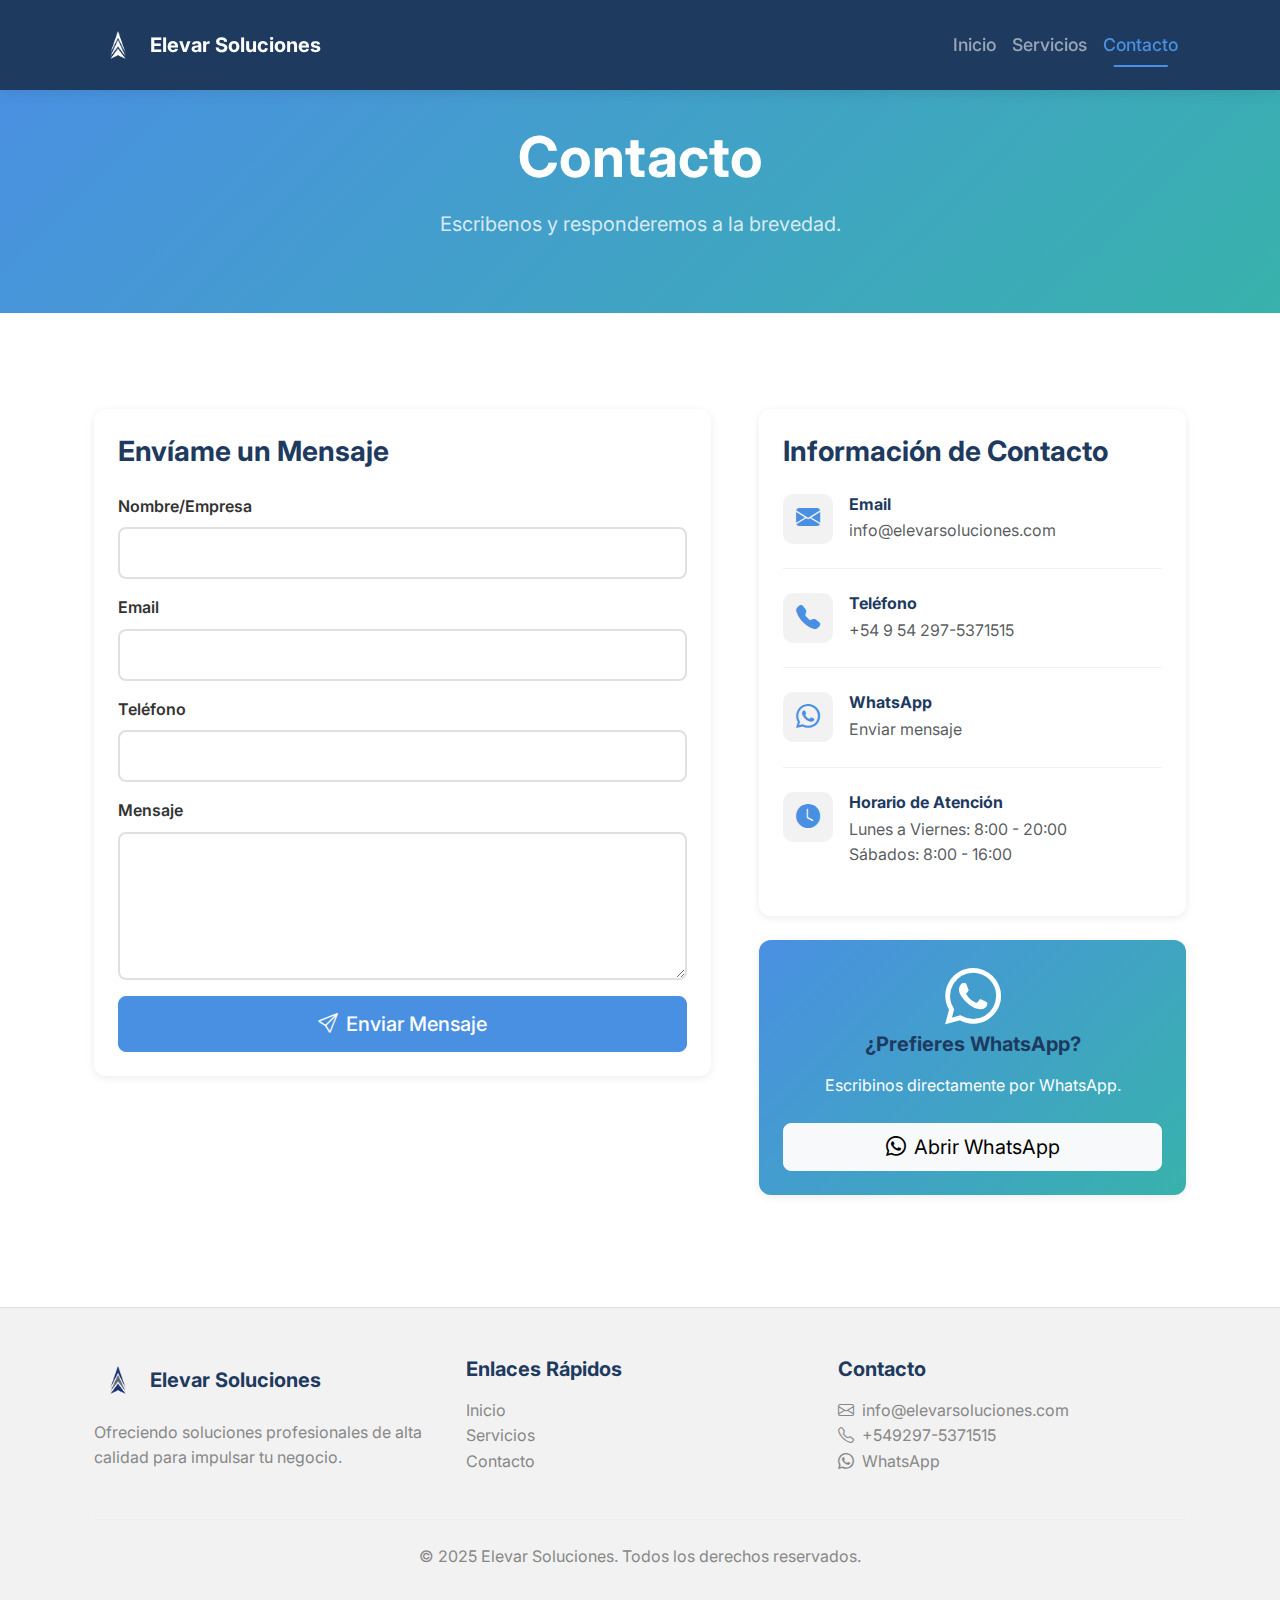
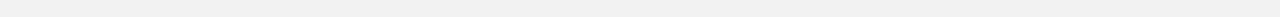
<file: contacto.html>
<!DOCTYPE html>
<html lang="es">
<head>        
    <meta charset="UTF-8">
    <meta name="viewport" content="width=device-width, initial-scale=1.0">
    <title>Contacto - Elevar Soluciones</title>
    
    <!-- Bootstrap 5 CSS -->
    <link href="https://cdn.jsdelivr.net/npm/bootstrap@5.3.2/dist/css/bootstrap.min.css" rel="stylesheet">
    
    <!-- Bootstrap Icons -->
    <link rel="stylesheet" href="https://cdn.jsdelivr.net/npm/bootstrap-icons@1.11.1/font/bootstrap-icons.css">
    
    <!-- Google Fonts - Inter -->
    <link rel="preconnect" href="https://fonts.googleapis.com">
    <link rel="preconnect" href="https://fonts.gstatic.com" crossorigin>
    <link href="https://fonts.googleapis.com/css2?family=Inter:wght@300;400;500;600;700&display=swap" rel="stylesheet">
    
    <!-- Estilos personalizados -->
    <link rel="stylesheet" href="css/estilos.css">
</head>
<body>
    <!-- Navbar fijo -->
    <nav class="navbar navbar-expand-lg navbar-dark bg-primary fixed-top">
        <div class="container">
            <a class="navbar-brand fw-bold" href="index.html">
                <img src="img/Elevar%20Soluciones%20-%20Isotipo.png" alt="Elevar Soluciones Logo" class="brand-logo logo-on-dark me-2">Elevar Soluciones
            </a>
            <button class="navbar-toggler" type="button" data-bs-toggle="collapse" data-bs-target="#navbarNav" 
                    aria-controls="navbarNav" aria-expanded="false" aria-label="Toggle navigation">
                <span class="navbar-toggler-icon"></span>
            </button>
            <div class="collapse navbar-collapse" id="navbarNav">
                <ul class="navbar-nav ms-auto">
                    <li class="nav-item">
                        <a class="nav-link" href="index.html">Inicio</a>
                    </li>
                    <li class="nav-item">
                        <a class="nav-link" href="servicios.html">Servicios</a>
                    </li>
                    <li class="nav-item">
                        <a class="nav-link active" aria-current="page" href="contacto.html">Contacto</a>
                    </li>
                </ul>
            </div>
        </div>
    </nav>

    <!-- Header de página -->
    <section class="page-header py-5">
        <div class="container">
            <div class="row">
                <div class="col-12 text-center">
                    <h1 class="display-4 fw-bold mb-3">Contacto</h1>
                    <p class="lead text-muted">
                        Escribenos y responderemos a la brevedad.
                    </p>
                </div>
            </div>
        </div>
    </section>

    <!-- Formulario y Datos de Contacto -->
    <section class="py-5 contact-section">
        <div class="container">
            <div class="row g-5">
                <!-- Formulario de Contacto -->
                <div class="col-lg-7">
                    <div class="card shadow-sm border-0">
                        <div class="card-body p-4">
                            <h3 class="fw-bold mb-4">Envíame un Mensaje</h3>
                            <form id="contactForm">

                                <div class="mb-3">
                                    <label for="nombre" class="form-label fw-semibold">Nombre/Empresa</label>
                                    <input type="text" class="form-control" id="nombre" name="nombre" required>
                                    <div class="invalid-feedback">Por favor, ingresa tu nombre.</div>
                                 </div>

                                <div class="mb-3">
                                    <label for="email" class="form-label fw-semibold">Email</label>
                                    <input type="email" class="form-control" id="email" name="email" required>
                                    <div class="invalid-feedback">Por favor, ingresa un email válido.</div>
                                </div>

                                <div class="mb-3">
                                    <label for="telefono" class="form-label fw-semibold">Teléfono</label>
                                    <input type="tel" class="form-control" id="telefono" name="telefono" required>
                                    <div class="invalid-feedback">Por favor, ingresa tu teléfono.</div>
                                </div>

                                <div class="mb-3">
                                    <label for="mensaje" class="form-label fw-semibold">Mensaje</label>
                                    <textarea class="form-control" id="mensaje" name="mensaje" rows="5" required></textarea>
                                    <div class="invalid-feedback">Por favor, ingresa tu mensaje.</div>
                                </div>

                                <button type="submit" class="btn btn-primary btn-lg w-100">
                                    <i class="bi bi-send me-2"></i>Enviar Mensaje
                                </button>
                            </form>
                        </div>
                    </div>
                </div>

                <!-- Información de Contacto -->
                <div class="col-lg-5">
                    <div class="card shadow-sm border-0 mb-4">
                        <div class="card-body p-4">
                            <h3 class="fw-bold mb-4">Información de Contacto</h3>
                            <div class="contact-info-item mb-4">
                                <div class="d-flex align-items-start">
                                    <div class="contact-icon me-3">
                                        <i class="bi bi-envelope-fill text-primary fs-4"></i>
                                    </div>
                                    <div>
                                        <h6 class="fw-bold mb-1">Email</h6>
                                        <a href="mailto:info@elevarsoluciones.com" class="text-muted text-decoration-none">
                                            info@elevarsoluciones.com
                                        </a>
                                    </div>
                                </div>
                            </div>
                            <div class="contact-info-item mb-4">
                                <div class="d-flex align-items-start">
                                    <div class="contact-icon me-3">
                                        <i class="bi bi-telephone-fill text-primary fs-4"></i>
                                    </div>
                                    <div>
                                        <h6 class="fw-bold mb-1">Teléfono</h6>
                                        <a href="tel:+5495429753715" class="text-muted text-decoration-none">
                                            +54 9 54 297-5371515
                                            
                                        </a>
                                    </div>
                                </div>
                            </div>
                            <div class="contact-info-item mb-4">
                                <div class="d-flex align-items-start">
                                    <div class="contact-icon me-3">
                                        <i class="bi bi-whatsapp text-primary fs-4"></i>
                                    </div>
                                    <div>
                                        <h6 class="fw-bold mb-1">WhatsApp</h6>
                                        <a href="https://api.whatsapp.com/send/?phone=5492975371515&text&type=phone_number&app_absent=0" target="_blank" class="text-muted text-decoration-none">
                                            Enviar mensaje
                                        </a>
                                    </div>
                                </div>
                            </div>
                            <div class="contact-info-item">
                                <div class="d-flex align-items-start">
                                    <div class="contact-icon me-3">
                                        <i class="bi bi-clock-fill text-primary fs-4"></i>
                                    </div>
                                    <div>
                                        <h6 class="fw-bold mb-1">Horario de Atención</h6>
                                        <p class="text-muted mb-0">
                                            Lunes a Viernes: 8:00 - 20:00<br>
                                            Sábados: 8:00 - 16:00
                                        </p>
                                    </div>
                                </div>
                            </div>
                        </div>
                    </div>

                    <!-- Botón WhatsApp Destacado -->
                    <div class="card shadow-sm border-0 bg-gradient-primary-secondary text-white">
                        <div class="card-body p-4 text-center">
                            <i class="bi bi-whatsapp display-4 mb-3"></i>
                            <h5 class="fw-bold mb-3">¿Prefieres WhatsApp?</h5>
                            <p class="mb-4">
                                Escribinos directamente por WhatsApp.
                            </p>
                            <a href="https://api.whatsapp.com/send/?phone=5492975371515&text&type=phone_number&app_absent=0" target="_blank" class="btn btn-light btn-lg w-100">
                                <i class="bi bi-whatsapp me-2"></i>Abrir WhatsApp
                            </a>
                        </div>
                    </div>
                </div>
            </div>
        </div>
    </section>

    <!-- Footer -->
    <footer class="footer">
        <div class="container">
            <div class="row g-4">
                <div class="col-md-4">
                    <h5 class="fw-bold mb-3">
                        <img src="img/Elevar%20Soluciones%20-%20Isotipo.png" alt="Elevar Soluciones Logo" class="brand-logo me-2">Elevar Soluciones
                    </h5>
                    <p class="text-muted">
                        Ofreciendo soluciones profesionales de alta calidad para impulsar tu negocio.
                    </p>
                </div>
                <div class="col-md-4">
                    <h5 class="fw-bold mb-3">Enlaces Rápidos</h5>
                    <ul class="list-unstyled">
                        <li><a href="index.html" class="text-muted text-decoration-none">Inicio</a></li>
                        <li><a href="servicios.html" class="text-muted text-decoration-none">Servicios</a></li>
                        <li><a href="contacto.html" class="text-muted text-decoration-none">Contacto</a></li>
                    </ul>
                </div>
                <div class="col-md-4">
                    <h5 class="fw-bold mb-3">Contacto</h5>
                    <ul class="list-unstyled text-muted">
                        <li><i class="bi bi-envelope me-2"></i>info@elevarsoluciones.com</li>
                        <li><i class="bi bi-telephone me-2"></i>+549297-5371515</li>
                        <li>
                            <a href="https://api.whatsapp.com/send/?phone=5492975371515&text&type=phone_number&app_absent=0" target="_blank" class="text-muted text-decoration-none">
                                <i class="bi bi-whatsapp me-2"></i>WhatsApp
                            </a>
                        </li>
                    </ul>
                </div>
            </div>
            <hr class="my-4">
            <div class="row">
                <div class="col-12 text-center text-muted">
                    <p class="mb-0">&copy; 2025 Elevar Soluciones. Todos los derechos reservados.</p>
                </div>
            </div>
        </div>
    </footer>

    <!-- Bootstrap 5 JS -->
    <script src="https://cdn.jsdelivr.net/npm/bootstrap@5.3.2/dist/js/bootstrap.bundle.min.js"></script>
    
    <!-- Script para validación del formulario -->
    <script>
        const form = document.getElementById("contactForm");
        form.addEventListener("submit", async function(e) {
            e.preventDefault();
            e.stopPropagation();

            // Añade la clase para mostrar los mensajes de validación de Bootstrap
            form.classList.add("was-validated");

            // Si el formulario no es válido, no hace nada más
            if (!form.checkValidity()) {
                return;
            }

            const data = {
                nombre: e.target.nombre.value,
                email: e.target.email.value,
                telefono: e.target.telefono.value,
                mensaje: e.target.mensaje.value
            };

            try {
                const response = await fetch("/api/contacto", {
                    method: "POST",
                    headers: {
                        "Content-Type": "application/json"
                    },
                    body: JSON.stringify(data)
                });

                if (!response.ok) {
                    throw new Error("Error en el servidor");
                }

                alert("¡Muchas gracias por tu mensaje!");
                e.target.reset();
                // Limpia el estado de validación después de un envío exitoso
                form.classList.remove("was-validated");

            } catch (error) {
                console.error(error);
                alert("Hubo un error al enviar el mensaje. Intenta nuevamente.");
            }
        });
    </script>

</body>
</html>
</file>
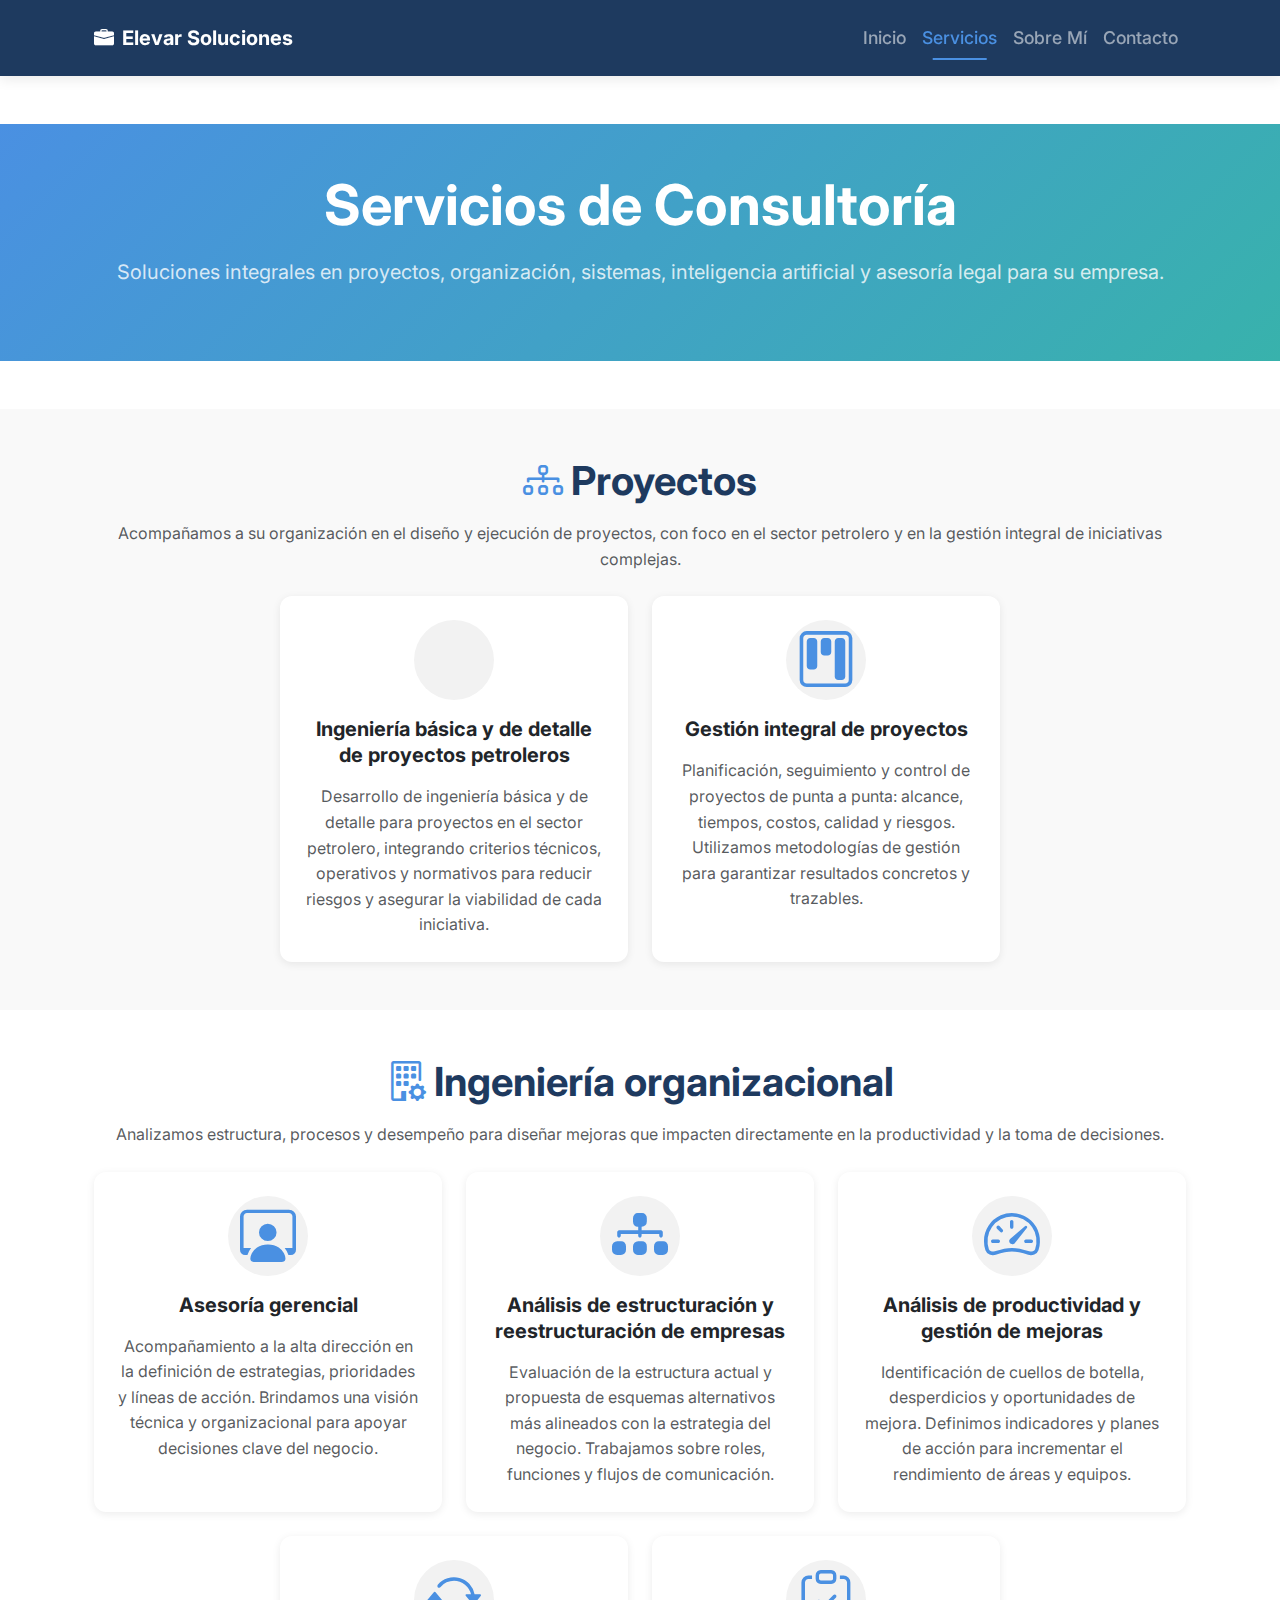
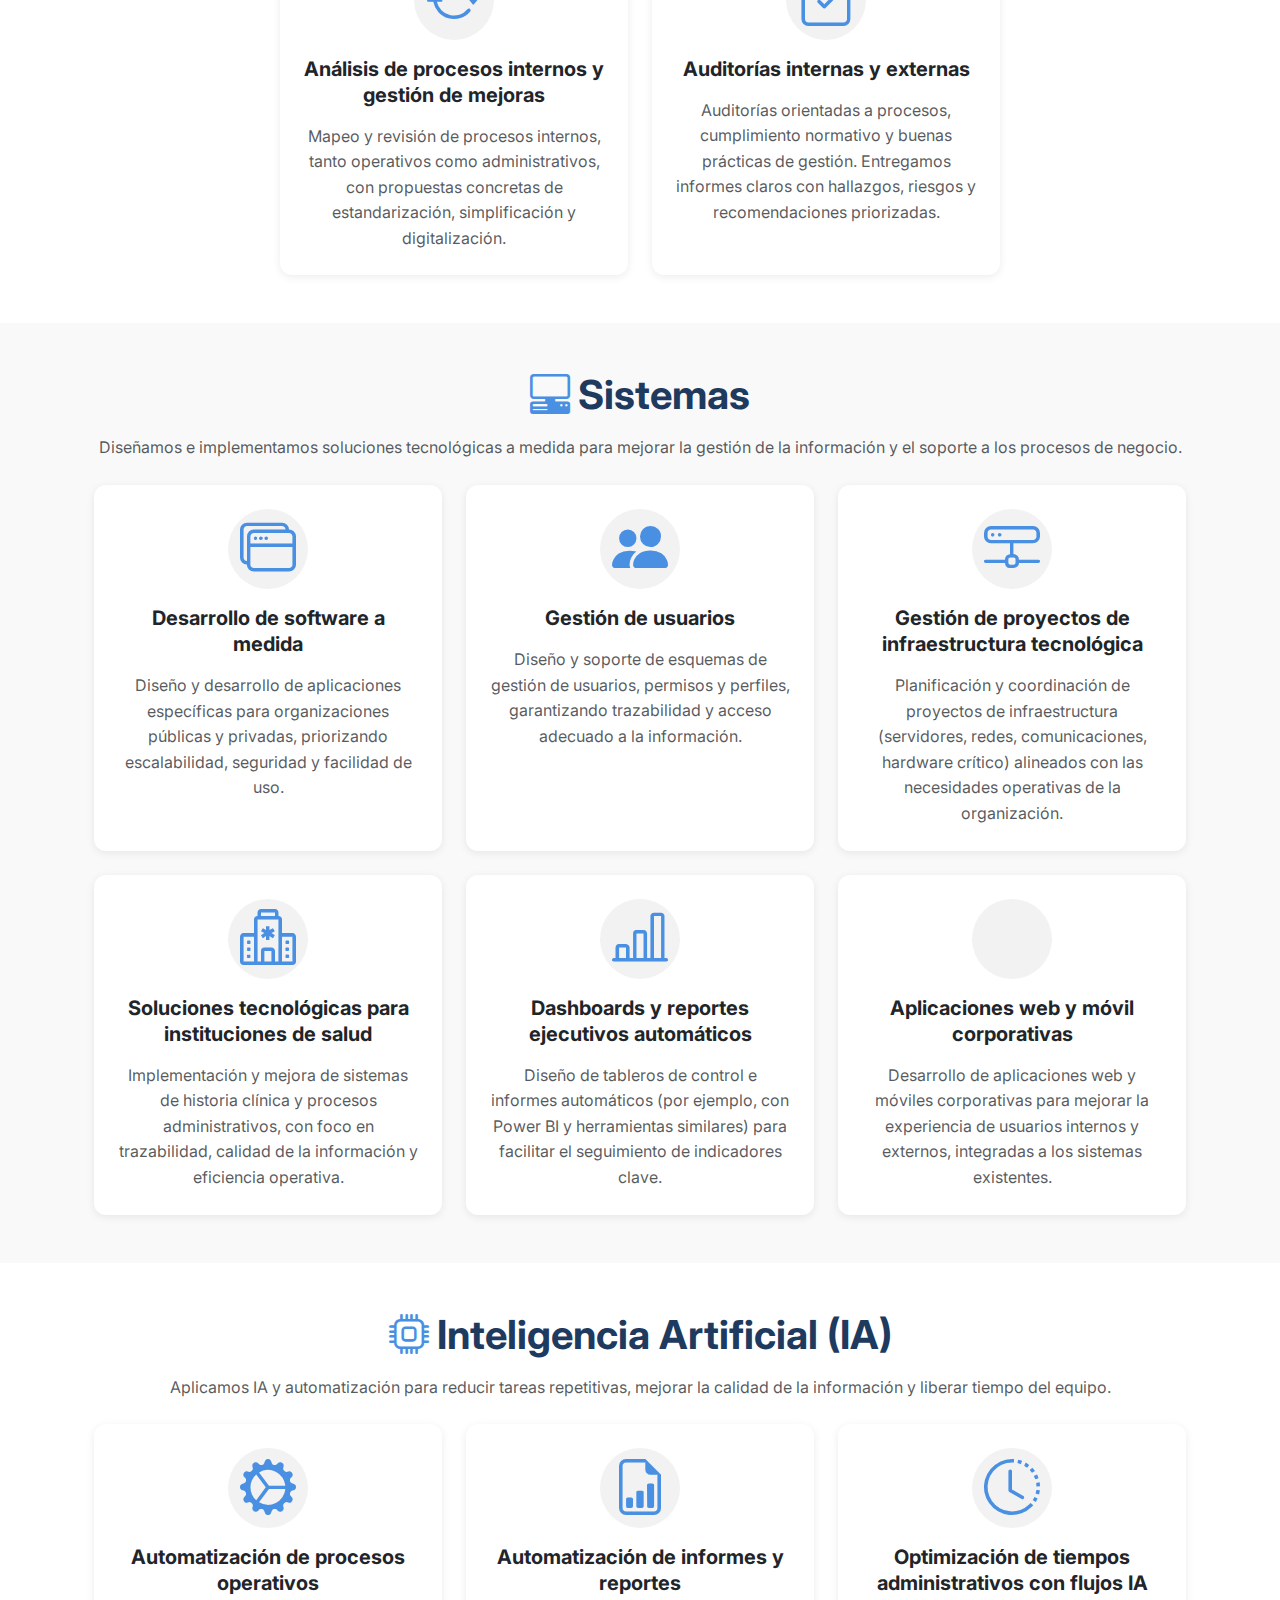
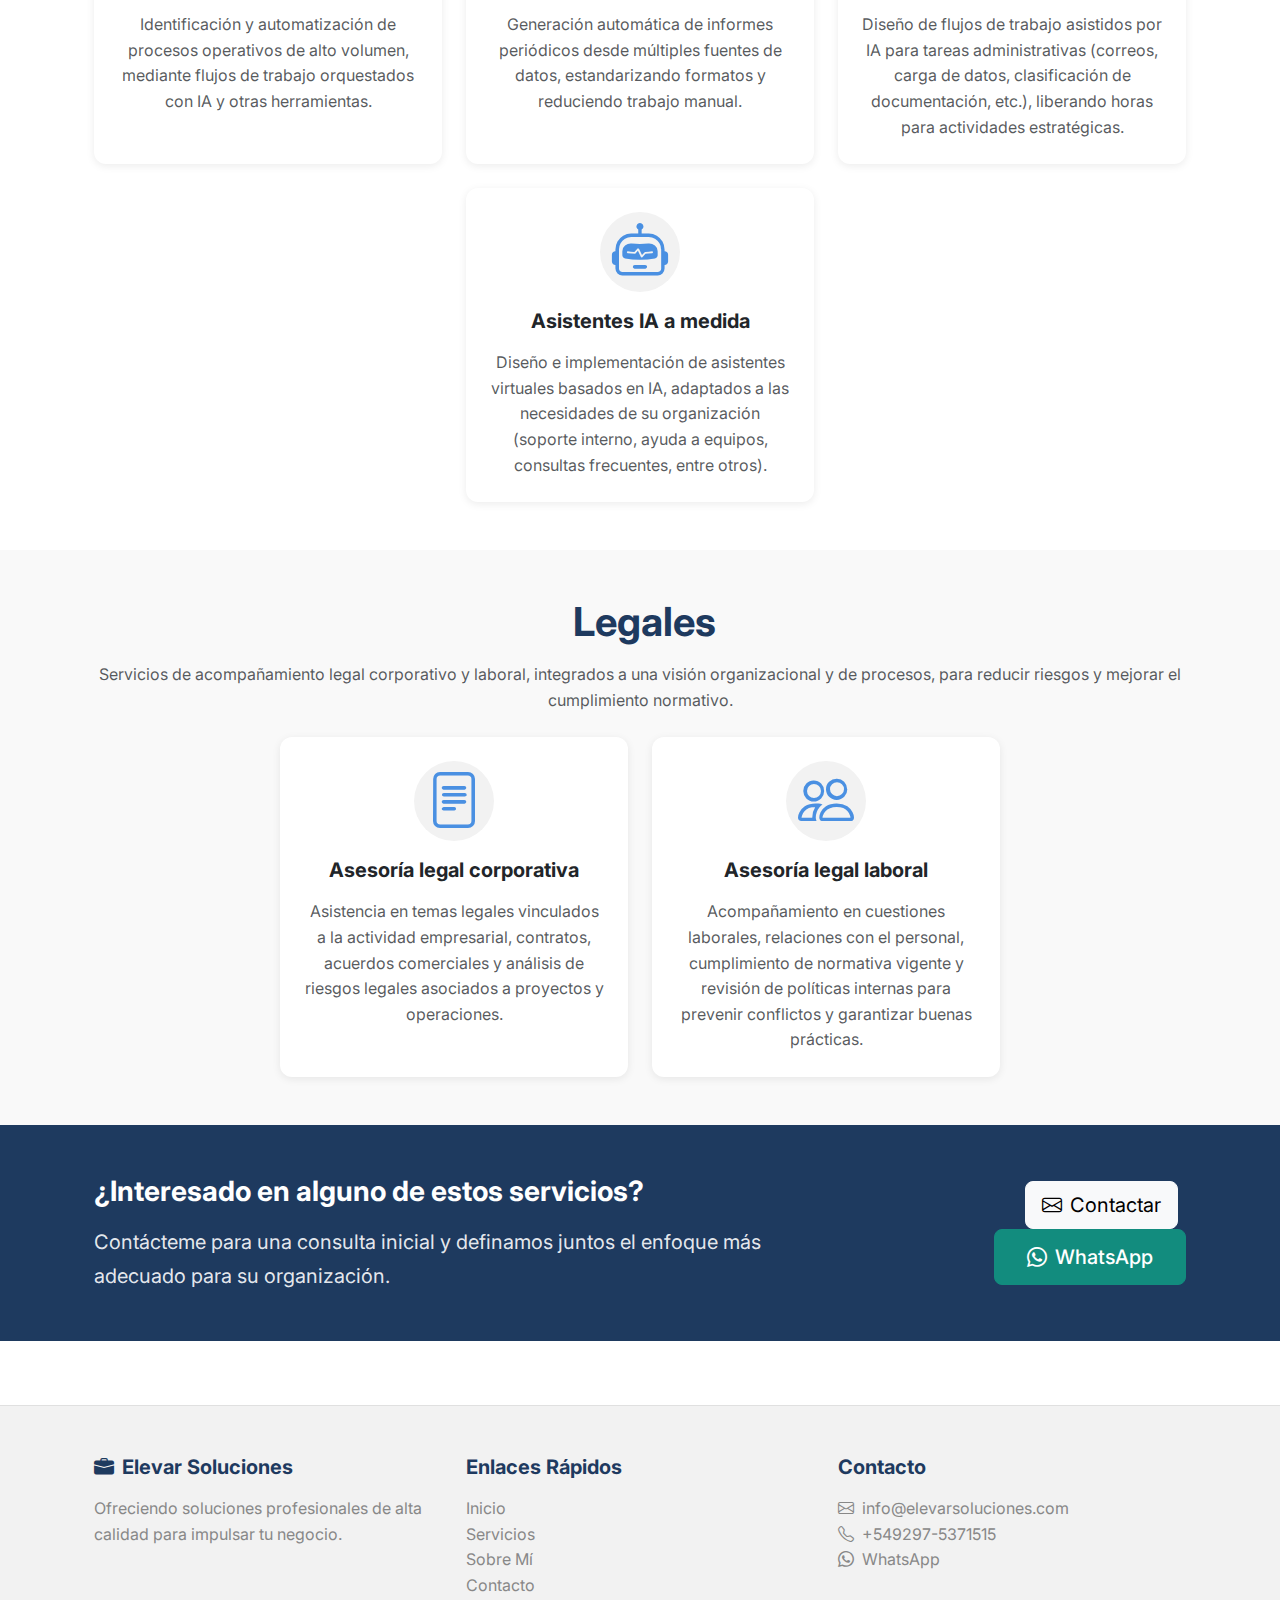
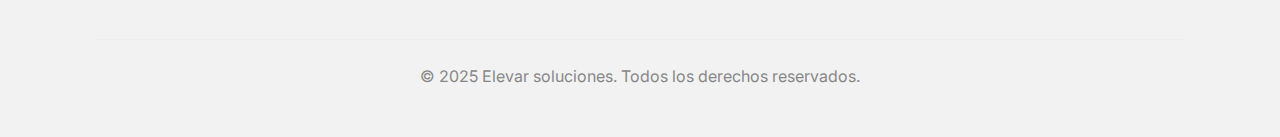
<file: servicios.html>
<!DOCTYPE html>
<html lang="es">
<head>
    <meta charset="UTF-8">
    <meta name="viewport" content="width=device-width, initial-scale=1.0">
    <title>Servicios - Elevar Soluciones</title>

    <!-- Bootstrap 5 CSS -->
    <link href="https://cdn.jsdelivr.net/npm/bootstrap@5.3.2/dist/css/bootstrap.min.css" rel="stylesheet">

    <!-- Bootstrap Icons -->
    <link rel="stylesheet" href="https://cdn.jsdelivr.net/npm/bootstrap-icons@1.11.1/font/bootstrap-icons.css">

    <!-- Google Fonts - Inter -->
    <link rel="preconnect" href="https://fonts.googleapis.com">
    <link rel="preconnect" href="https://fonts.gstatic.com" crossorigin>
    <link href="https://fonts.googleapis.com/css2?family=Inter:wght@300;400;500;600;700&display=swap" rel="stylesheet">

    <!-- Estilos personalizados -->
    <link rel="stylesheet" href="css/estilos.css">
</head>
<body>
    <!-- Navbar fijo -->
    <nav class="navbar navbar-expand-lg navbar-dark bg-primary fixed-top">
        <div class="container">
            <a class="navbar-brand fw-bold" href="index.html">
                <i class="bi bi-briefcase-fill me-2"></i>Elevar Soluciones
            </a>
            <button class="navbar-toggler" type="button" data-bs-toggle="collapse" data-bs-target="#navbarNav" 
                    aria-controls="navbarNav" aria-expanded="false" aria-label="Toggle navigation">
                <span class="navbar-toggler-icon"></span>
            </button>
            <div class="collapse navbar-collapse" id="navbarNav">
                <ul class="navbar-nav ms-auto">
                    <li class="nav-item">
                        <a class="nav-link" href="index.html">Inicio</a>
                    </li>
                    <li class="nav-item">
                        <a class="nav-link active" aria-current="page" href="servicios.html">Servicios</a>
                    </li>
                    <li class="nav-item">
                        <a class="nav-link" href="sobre-mi.html">Sobre Mí</a>
                    </li>
                    <li class="nav-item">
                        <a class="nav-link" href="contacto.html">Contacto</a>
                    </li>
                </ul>
            </div>
        </div>
    </nav>

    <!-- Header de página -->
    <section class="page-header py-5 mt-5">
        <div class="container">
            <div class="row">
                <div class="col-12 text-center">
                    <h1 class="display-4 fw-bold mb-3">Servicios de Consultoría</h1>
                    <p class="lead text-muted">
                        Soluciones integrales en proyectos, organización, sistemas, inteligencia artificial y asesoría legal para su empresa.
                    </p>
                </div>
            </div>
        </div>
    </section>

    <!-- PROYECTOS -->
    <section class="py-5 bg-light fade-in-section">
        <div class="container">
            <div class="row mb-4">
                <div class="col-12 text-center">
                    <h2 class="display-6 fw-bold mb-3">
                        <i class="bi bi-diagram-3 me-2 text-primary"></i>Proyectos
                    </h2>
                    <p class="text-muted mb-0">
                        Acompañamos a su organización en el diseño y ejecución de proyectos, 
                        con foco en el sector petrolero y en la gestión integral de iniciativas complejas.
                    </p>
                </div>
            </div>
            <div class="row g-4 justify-content-center">
                <!-- Ingeniería básica y de detalle -->
                <div class="col-md-6 col-lg-4">
                    <div class="card h-100 shadow-sm border-0 service-card">
                        <div class="card-body text-center p-4">
                            <div class="service-icon mb-3">
                                <i class="bi bi-oil display-4 text-primary"></i>
                            </div>
                            <h5 class="card-title fw-bold mb-3">
                                Ingeniería básica y de detalle de proyectos petroleros
                            </h5>
                            <p class="card-text text-muted mb-0">
                                Desarrollo de ingeniería básica y de detalle para proyectos en el sector petrolero,
                                integrando criterios técnicos, operativos y normativos para reducir riesgos y
                                asegurar la viabilidad de cada iniciativa.
                            </p>
                        </div>
                    </div>
                </div>
                <!-- Gestión integral de proyectos -->
                <div class="col-md-6 col-lg-4">
                    <div class="card h-100 shadow-sm border-0 service-card">
                        <div class="card-body text-center p-4">
                            <div class="service-icon mb-3">
                                <i class="bi bi-kanban display-4 text-primary"></i>
                            </div>
                            <h5 class="card-title fw-bold mb-3">
                                Gestión integral de proyectos
                            </h5>
                            <p class="card-text text-muted mb-0">
                                Planificación, seguimiento y control de proyectos de punta a punta:
                                alcance, tiempos, costos, calidad y riesgos. Utilizamos metodologías
                                de gestión para garantizar resultados concretos y trazables.
                            </p>
                        </div>
                    </div>
                </div>
            </div>
        </div>
    </section>

    <!-- INGENIERÍA ORGANIZACIONAL -->
    <section class="py-5 fade-in-section">
        <div class="container">
            <div class="row mb-4">
                <div class="col-12 text-center">
                    <h2 class="display-6 fw-bold mb-3">
                        <i class="bi bi-building-gear me-2 text-primary"></i>Ingeniería organizacional
                    </h2>
                    <p class="text-muted mb-0">
                        Analizamos estructura, procesos y desempeño para diseñar mejoras
                        que impacten directamente en la productividad y la toma de decisiones.
                    </p>
                </div>
            </div>
            <div class="row g-4 justify-content-center">
                <!-- Asesoría gerencial -->
                <div class="col-md-6 col-lg-4">
                    <div class="card h-100 shadow-sm border-0 service-card">
                        <div class="card-body text-center p-4">
                            <div class="service-icon mb-3">
                                <i class="bi bi-person-workspace display-4 text-primary"></i>
                            </div>
                            <h5 class="card-title fw-bold mb-3">Asesoría gerencial</h5>
                            <p class="card-text text-muted mb-0">
                                Acompañamiento a la alta dirección en la definición de estrategias,
                                prioridades y líneas de acción. Brindamos una visión técnica y organizacional
                                para apoyar decisiones clave del negocio.
                            </p>
                        </div>
                    </div>
                </div>
                <!-- Estructuración y reestructuración -->
                <div class="col-md-6 col-lg-4">
                    <div class="card h-100 shadow-sm border-0 service-card">
                        <div class="card-body text-center p-4">
                            <div class="service-icon mb-3">
                                <i class="bi bi-diagram-3-fill display-4 text-primary"></i>
                            </div>
                            <h5 class="card-title fw-bold mb-3">
                                Análisis de estructuración y reestructuración de empresas
                            </h5>
                            <p class="card-text text-muted mb-0">
                                Evaluación de la estructura actual y propuesta de esquemas
                                alternativos más alineados con la estrategia del negocio. Trabajamos
                                sobre roles, funciones y flujos de comunicación.
                            </p>
                        </div>
                    </div>
                </div>
                <!-- Productividad y mejoras -->
                <div class="col-md-6 col-lg-4">
                    <div class="card h-100 shadow-sm border-0 service-card">
                        <div class="card-body text-center p-4">
                            <div class="service-icon mb-3">
                                <i class="bi bi-speedometer2 display-4 text-primary"></i>
                            </div>
                            <h5 class="card-title fw-bold mb-3">
                                Análisis de productividad y gestión de mejoras
                            </h5>
                            <p class="card-text text-muted mb-0">
                                Identificación de cuellos de botella, desperdicios y oportunidades
                                de mejora. Definimos indicadores y planes de acción para incrementar
                                el rendimiento de áreas y equipos.
                            </p>
                        </div>
                    </div>
                </div>
                <!-- Procesos internos -->
                <div class="col-md-6 col-lg-4">
                    <div class="card h-100 shadow-sm border-0 service-card">
                        <div class="card-body text-center p-4">
                            <div class="service-icon mb-3">
                                <i class="bi bi-arrow-repeat display-4 text-primary"></i>
                            </div>
                            <h5 class="card-title fw-bold mb-3">
                                Análisis de procesos internos y gestión de mejoras
                            </h5>
                            <p class="card-text text-muted mb-0">
                                Mapeo y revisión de procesos internos, tanto operativos como administrativos,
                                con propuestas concretas de estandarización, simplificación y digitalización.
                            </p>
                        </div>
                    </div>
                </div>
                <!-- Auditorías -->
                <div class="col-md-6 col-lg-4">
                    <div class="card h-100 shadow-sm border-0 service-card">
                        <div class="card-body text-center p-4">
                            <div class="service-icon mb-3">
                                <i class="bi bi-clipboard-check display-4 text-primary"></i>
                            </div>
                            <h5 class="card-title fw-bold mb-3">
                                Auditorías internas y externas
                            </h5>
                            <p class="card-text text-muted mb-0">
                                Auditorías orientadas a procesos, cumplimiento normativo y buenas prácticas
                                de gestión. Entregamos informes claros con hallazgos, riesgos y recomendaciones priorizadas.
                            </p>
                        </div>
                    </div>
                </div>
            </div>
        </div>
    </section>

    <!-- SISTEMAS -->
    <section class="py-5 bg-light fade-in-section">
        <div class="container">
            <div class="row mb-4">
                <div class="col-12 text-center">
                    <h2 class="display-6 fw-bold mb-3">
                        <i class="bi bi-pc-display-horizontal me-2 text-primary"></i>Sistemas
                    </h2>
                    <p class="text-muted mb-0">
                        Diseñamos e implementamos soluciones tecnológicas a medida para mejorar 
                        la gestión de la información y el soporte a los procesos de negocio.
                    </p>
                </div>
            </div>
            <div class="row g-4 justify-content-center">
                <!-- Desarrollo de software a medida -->
                <div class="col-md-6 col-lg-4">
                    <div class="card h-100 shadow-sm border-0 service-card">
                        <div class="card-body text-center p-4">
                            <div class="service-icon mb-3">
                                <i class="bi bi-window-stack display-4 text-primary"></i>
                            </div>
                            <h5 class="card-title fw-bold mb-3">Desarrollo de software a medida</h5>
                            <p class="card-text text-muted mb-0">
                                Diseño y desarrollo de aplicaciones específicas para organizaciones
                                públicas y privadas, priorizando escalabilidad, seguridad y facilidad de uso.
                            </p>
                        </div>
                    </div>
                </div>
                <!-- Gestión de usuarios -->
                <div class="col-md-6 col-lg-4">
                    <div class="card h-100 shadow-sm border-0 service-card">
                        <div class="card-body text-center p-4">
                            <div class="service-icon mb-3">
                                <i class="bi bi-people-fill display-4 text-primary"></i>
                            </div>
                            <h5 class="card-title fw-bold mb-3">Gestión de usuarios</h5>
                            <p class="card-text text-muted mb-0">
                                Diseño y soporte de esquemas de gestión de usuarios, permisos y perfiles,
                                garantizando trazabilidad y acceso adecuado a la información.
                            </p>
                        </div>
                    </div>
                </div>
                <!-- Infraestructura tecnológica -->
                <div class="col-md-6 col-lg-4">
                    <div class="card h-100 shadow-sm border-0 service-card">
                        <div class="card-body text-center p-4">
                            <div class="service-icon mb-3">
                                <i class="bi bi-hdd-network display-4 text-primary"></i>
                            </div>
                            <h5 class="card-title fw-bold mb-3">
                                Gestión de proyectos de infraestructura tecnológica
                            </h5>
                            <p class="card-text text-muted mb-0">
                                Planificación y coordinación de proyectos de infraestructura
                                (servidores, redes, comunicaciones, hardware crítico) alineados
                                con las necesidades operativas de la organización.
                            </p>
                        </div>
                    </div>
                </div>
                <!-- Soluciones para salud -->
                <div class="col-md-6 col-lg-4">
                    <div class="card h-100 shadow-sm border-0 service-card">
                        <div class="card-body text-center p-4">
                            <div class="service-icon mb-3">
                                <i class="bi bi-hospital display-4 text-primary"></i>
                            </div>
                            <h5 class="card-title fw-bold mb-3">
                                Soluciones tecnológicas para instituciones de salud
                            </h5>
                            <p class="card-text text-muted mb-0">
                                Implementación y mejora de sistemas de historia clínica y procesos administrativos,
                                con foco en trazabilidad, calidad de la información y eficiencia operativa.
                            </p>
                        </div>
                    </div>
                </div>
                <!-- Dashboards y reportes -->
                <div class="col-md-6 col-lg-4">
                    <div class="card h-100 shadow-sm border-0 service-card">
                        <div class="card-body text-center p-4">
                            <div class="service-icon mb-3">
                                <i class="bi bi-bar-chart-line display-4 text-primary"></i>
                            </div>
                            <h5 class="card-title fw-bold mb-3">
                                Dashboards y reportes ejecutivos automáticos
                            </h5>
                            <p class="card-text text-muted mb-0">
                                Diseño de tableros de control e informes automáticos
                                (por ejemplo, con Power BI y herramientas similares) para
                                facilitar el seguimiento de indicadores clave.
                            </p>
                        </div>
                    </div>
                </div>
                <!-- Aplicaciones web y móvil -->
                <div class="col-md-6 col-lg-4">
                    <div class="card h-100 shadow-sm border-0 service-card">
                        <div class="card-body text-center p-4">
                            <div class="service-icon mb-3">
                                <i class="bi bi-phone-display display-4 text-primary"></i>
                            </div>
                            <h5 class="card-title fw-bold mb-3">
                                Aplicaciones web y móvil corporativas
                            </h5>
                            <p class="card-text text-muted mb-0">
                                Desarrollo de aplicaciones web y móviles corporativas para mejorar
                                la experiencia de usuarios internos y externos, integradas a los sistemas existentes.
                            </p>
                        </div>
                    </div>
                </div>
            </div>
        </div>
    </section>

    <!-- IA -->
    <section class="py-5 fade-in-section">
        <div class="container">
            <div class="row mb-4">
                <div class="col-12 text-center">
                    <h2 class="display-6 fw-bold mb-3">
                        <i class="bi bi-cpu me-2 text-primary"></i>Inteligencia Artificial (IA)
                    </h2>
                    <p class="text-muted mb-0">
                        Aplicamos IA y automatización para reducir tareas repetitivas, 
                        mejorar la calidad de la información y liberar tiempo del equipo.
                    </p>
                </div>
            </div>
            <div class="row g-4 justify-content-center">
                <!-- Automatización de procesos operativos -->
                <div class="col-md-6 col-lg-4">
                    <div class="card h-100 shadow-sm border-0 service-card">
                        <div class="card-body text-center p-4">
                            <div class="service-icon mb-3">
                                <i class="bi bi-gear-wide-connected display-4 text-primary"></i>
                            </div>
                            <h5 class="card-title fw-bold mb-3">
                                Automatización de procesos operativos
                            </h5>
                            <p class="card-text text-muted mb-0">
                                Identificación y automatización de procesos operativos de alto volumen,
                                mediante flujos de trabajo orquestados con IA y otras herramientas.
                            </p>
                        </div>
                    </div>
                </div>
                <!-- Automatización de informes y reportes -->
                <div class="col-md-6 col-lg-4">
                    <div class="card h-100 shadow-sm border-0 service-card">
                        <div class="card-body text-center p-4">
                            <div class="service-icon mb-3">
                                <i class="bi bi-file-earmark-bar-graph display-4 text-primary"></i>
                            </div>
                            <h5 class="card-title fw-bold mb-3">
                                Automatización de informes y reportes
                            </h5>
                            <p class="card-text text-muted mb-0">
                                Generación automática de informes periódicos desde múltiples fuentes de datos,
                                estandarizando formatos y reduciendo trabajo manual.
                            </p>
                        </div>
                    </div>
                </div>
                <!-- Optimización de tiempos administrativos -->
                <div class="col-md-6 col-lg-4">
                    <div class="card h-100 shadow-sm border-0 service-card">
                        <div class="card-body text-center p-4">
                            <div class="service-icon mb-3">
                                <i class="bi bi-clock-history display-4 text-primary"></i>
                            </div>
                            <h5 class="card-title fw-bold mb-3">
                                Optimización de tiempos administrativos con flujos IA
                            </h5>
                            <p class="card-text text-muted mb-0">
                                Diseño de flujos de trabajo asistidos por IA para tareas administrativas
                                (correos, carga de datos, clasificación de documentación, etc.), 
                                liberando horas para actividades estratégicas.
                            </p>
                        </div>
                    </div>
                </div>
                <!-- Asistentes IA a medida -->
                <div class="col-md-6 col-lg-4">
                    <div class="card h-100 shadow-sm border-0 service-card">
                        <div class="card-body text-center p-4">
                            <div class="service-icon mb-3">
                                <i class="bi bi-robot display-4 text-primary"></i>
                            </div>
                            <h5 class="card-title fw-bold mb-3">
                                Asistentes IA a medida
                            </h5>
                            <p class="card-text text-muted mb-0">
                                Diseño e implementación de asistentes virtuales basados en IA,
                                adaptados a las necesidades de su organización (soporte interno,
                                ayuda a equipos, consultas frecuentes, entre otros).
                            </p>
                        </div>
                    </div>
                </div>
            </div>
        </div>
    </section>

    <!-- LEGALES -->
    <section class="py-5 bg-light fade-in-section">
        <div class="container">
            <div class="row mb-4">
                <div class="col-12 text-center">
                    <h2 class="display-6 fw-bold mb-3">
                        <i class="bi bi-balance-scale me-2 text-primary"></i>Legales
                    </h2>
                    <p class="text-muted mb-0">
                        Servicios de acompañamiento legal corporativo y laboral, integrados a una visión 
                        organizacional y de procesos, para reducir riesgos y mejorar el cumplimiento normativo.
                    </p>
                </div>
            </div>
            <div class="row g-4 justify-content-center">
                <!-- Asesoría legal corporativa -->
                <div class="col-md-6 col-lg-4">
                    <div class="card h-100 shadow-sm border-0 service-card">
                        <div class="card-body text-center p-4">
                            <div class="service-icon mb-3">
                                <i class="bi bi-file-text display-4 text-primary"></i>
                            </div>
                            <h5 class="card-title fw-bold mb-3">Asesoría legal corporativa</h5>
                            <p class="card-text text-muted mb-0">
                                Asistencia en temas legales vinculados a la actividad empresarial,
                                contratos, acuerdos comerciales y análisis de riesgos legales 
                                asociados a proyectos y operaciones.
                            </p>
                        </div>
                    </div>
                </div>
                <!-- Asesoría legal laboral -->
                <div class="col-md-6 col-lg-4">
                    <div class="card h-100 shadow-sm border-0 service-card">
                        <div class="card-body text-center p-4">
                            <div class="service-icon mb-3">
                                <i class="bi bi-people display-4 text-primary"></i>
                            </div>
                            <h5 class="card-title fw-bold mb-3">Asesoría legal laboral</h5>
                            <p class="card-text text-muted mb-0">
                                Acompañamiento en cuestiones laborales, relaciones con el personal,
                                cumplimiento de normativa vigente y revisión de políticas internas
                                para prevenir conflictos y garantizar buenas prácticas.
                            </p>
                        </div>
                    </div>
                </div>
            </div>
        </div>
    </section>

    <!-- CTA final -->
    <section class="py-5 bg-primary text-white fade-in-section">
        <div class="container">
            <div class="row align-items-center">
                <div class="col-lg-8">
                    <h3 class="fw-bold mb-3">¿Interesado en alguno de estos servicios?</h3>
                    <p class="lead mb-0">
                        Contácteme para una consulta inicial y definamos juntos el enfoque más adecuado para su organización.
                    </p>
                </div>
                <div class="col-lg-4 text-lg-end mt-3 mt-lg-0">
                    <a href="contacto.html" class="btn btn-light btn-lg me-2">
                        <i class="bi bi-envelope me-2"></i>Contactar
                    </a>
                    <a href="https://api.whatsapp.com/send/?phone=5492975371515&text&type=phone_number&app_absent=0" target="_blank" class="btn btn-whatsapp btn-lg">
                        <i class="bi bi-whatsapp me-2"></i>WhatsApp
                    </a>
                </div>
            </div>
        </div>
    </section>

    <!-- Footer -->
    <footer class="footer">
        <div class="container">
            <div class="row g-4">
                <div class="col-md-4">
                    <h5 class="fw-bold mb-3">
                        <i class="bi bi-briefcase-fill me-2"></i>Elevar Soluciones
                    </h5>
                    <p class="text-muted">
                        Ofreciendo soluciones profesionales de alta calidad para impulsar tu negocio.
                    </p>
                </div>
                <div class="col-md-4">
                    <h5 class="fw-bold mb-3">Enlaces Rápidos</h5>
                    <ul class="list-unstyled">
                        <li><a href="index.html" class="text-muted text-decoration-none">Inicio</a></li>
                        <li><a href="servicios.html" class="text-muted text-decoration-none">Servicios</a></li>
                        <li><a href="sobre-mi.html" class="text-muted text-decoration-none">Sobre Mí</a></li>
                        <li><a href="contacto.html" class="text-muted text-decoration-none">Contacto</a></li>
                    </ul>
                </div>
                <div class="col-md-4">
                    <h5 class="fw-bold mb-3">Contacto</h5>
                    <ul class="list-unstyled text-muted">
                        <li><i class="bi bi-envelope me-2"></i>info@elevarsoluciones.com</li>
                        <li><i class="bi bi-telephone me-2"></i>+549297-5371515</li>
                        <li>
                            <a href="https://api.whatsapp.com/send/?phone=5492975371515&text&type=phone_number&app_absent=0" target="_blank" class="text-muted text-decoration-none">
                                <i class="bi bi-whatsapp me-2"></i>WhatsApp
                            </a>
                        </li>
                    </ul>
                </div>
            </div>
            <hr class="my-4">
            <div class="row">
                <div class="col-12 text-center text-muted">
                    <p class="mb-0">&copy; 2025 Elevar soluciones. Todos los derechos reservados.</p>
                </div>
            </div>
        </div>
    </footer>

    <!-- Bootstrap 5 JS -->
    <script src="https://cdn.jsdelivr.net/npm/bootstrap@5.3.2/dist/js/bootstrap.bundle.min.js"></script>
</body>
</html>
</file>
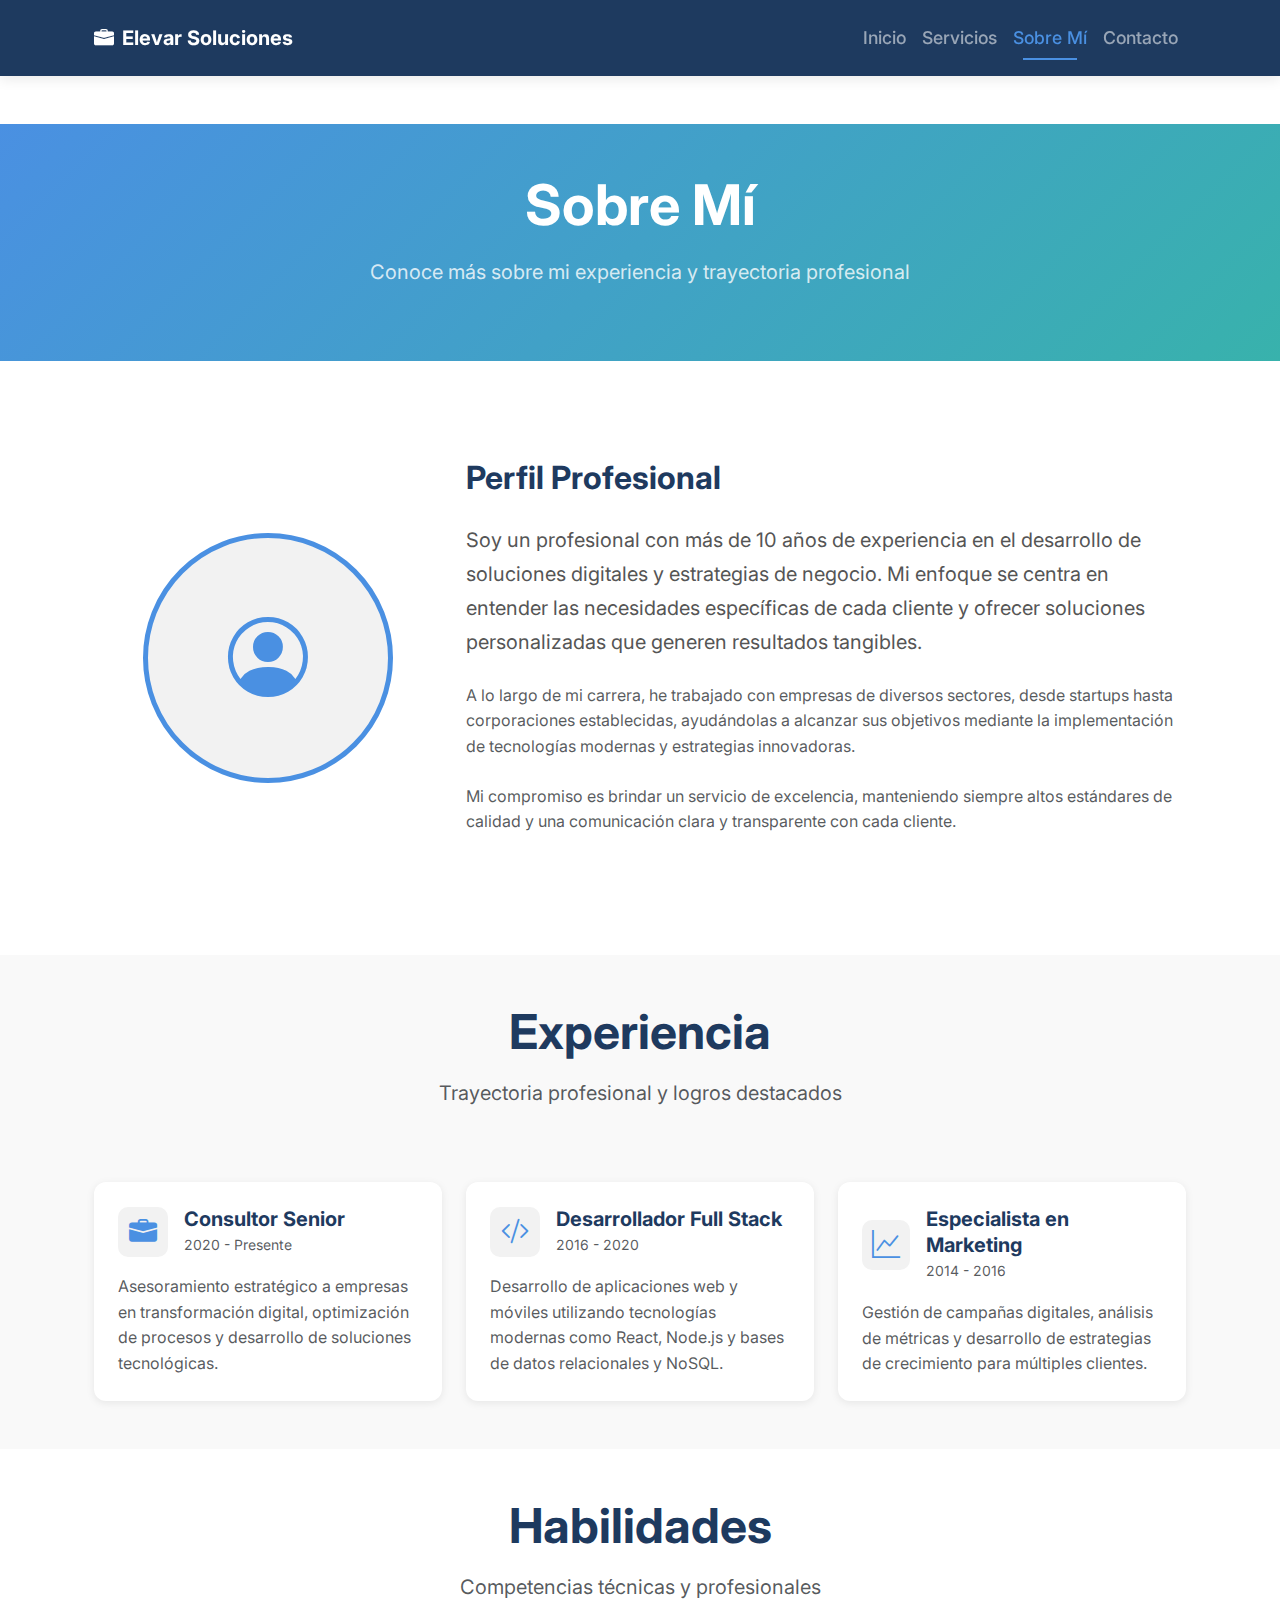
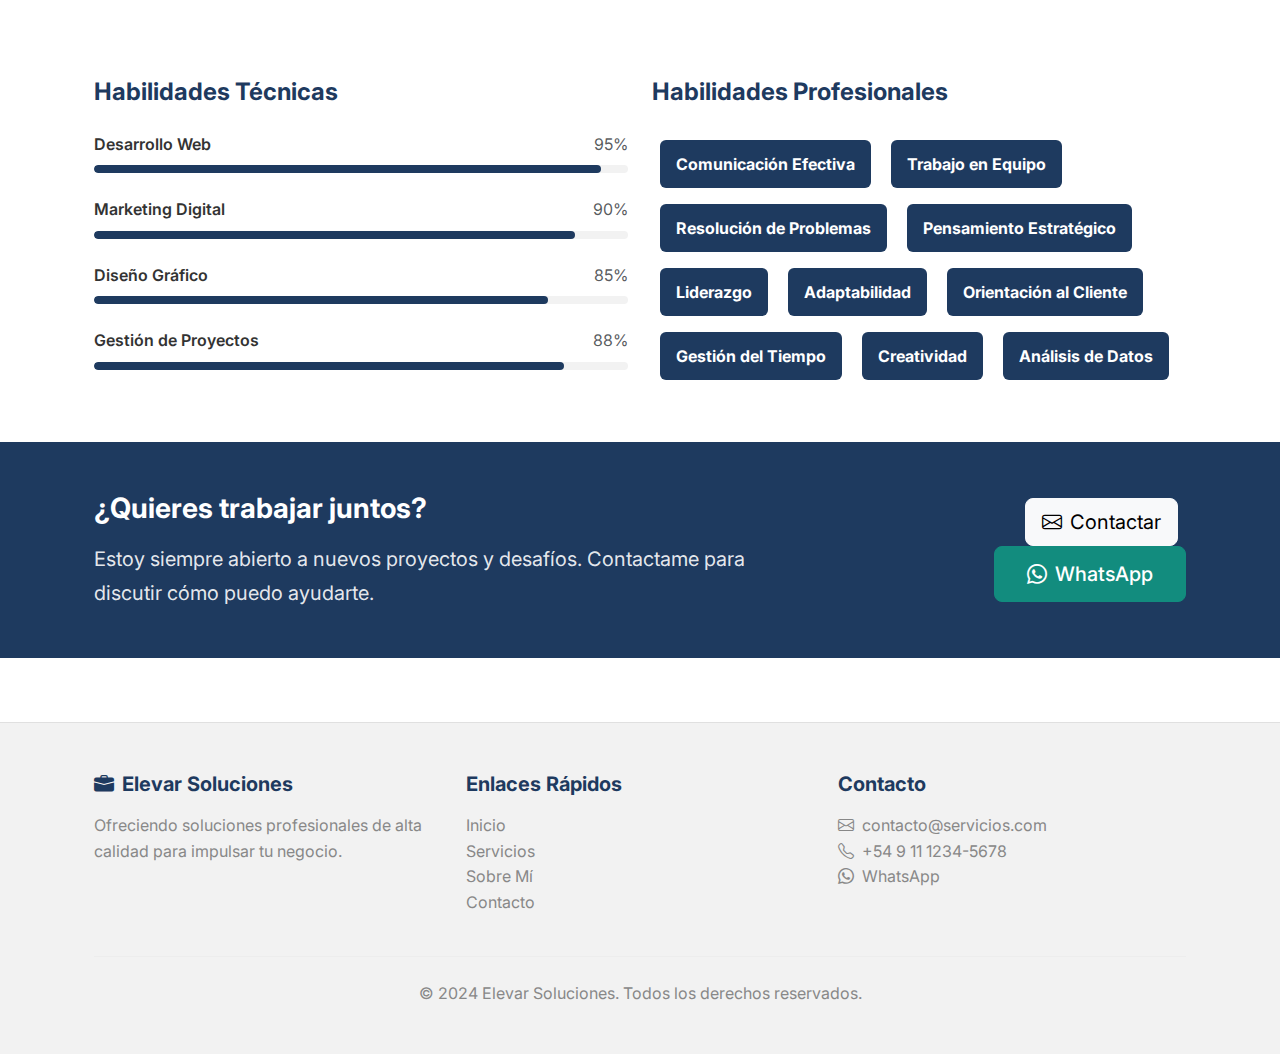
<file: sobre-mi.html>
<!DOCTYPE html>
<html lang="es">
<head>
    <meta charset="UTF-8">
    <meta name="viewport" content="width=device-width, initial-scale=1.0">
    <title>Sobre Mí - Elevar Soluciones</title>
    
    <!-- Bootstrap 5 CSS -->
    <link href="https://cdn.jsdelivr.net/npm/bootstrap@5.3.2/dist/css/bootstrap.min.css" rel="stylesheet">
    
    <!-- Bootstrap Icons -->
    <link rel="stylesheet" href="https://cdn.jsdelivr.net/npm/bootstrap-icons@1.11.1/font/bootstrap-icons.css">
    
    <!-- Google Fonts - Inter -->
    <link rel="preconnect" href="https://fonts.googleapis.com">
    <link rel="preconnect" href="https://fonts.gstatic.com" crossorigin>
    <link href="https://fonts.googleapis.com/css2?family=Inter:wght@300;400;500;600;700&display=swap" rel="stylesheet">
    
    <!-- Estilos personalizados -->
    <link rel="stylesheet" href="css/estilos.css">
</head>
<body>
    <!-- Navbar fijo -->
    <nav class="navbar navbar-expand-lg navbar-dark bg-primary fixed-top">
        <div class="container">
            <a class="navbar-brand fw-bold" href="index.html">
                <i class="bi bi-briefcase-fill me-2"></i>Elevar Soluciones
            </a>
            <button class="navbar-toggler" type="button" data-bs-toggle="collapse" data-bs-target="#navbarNav" 
                    aria-controls="navbarNav" aria-expanded="false" aria-label="Toggle navigation">
                <span class="navbar-toggler-icon"></span>
            </button>
            <div class="collapse navbar-collapse" id="navbarNav">
                <ul class="navbar-nav ms-auto">
                    <li class="nav-item">
                        <a class="nav-link" href="index.html">Inicio</a>
                    </li>
                    <li class="nav-item">
                        <a class="nav-link" href="servicios.html">Servicios</a>
                    </li>
                    <li class="nav-item">
                        <a class="nav-link active" aria-current="page" href="sobre-mi.html">Sobre Mí</a>
                    </li>
                    <li class="nav-item">
                        <a class="nav-link" href="contacto.html">Contacto</a>
                    </li>
                </ul>
            </div>
        </div>
    </nav>

    <!-- Header de página -->
    <section class="page-header py-5 mt-5">
        <div class="container">
            <div class="row">
                <div class="col-12 text-center">
                    <h1 class="display-4 fw-bold mb-3">Sobre Mí</h1>
                    <p class="lead text-muted">
                        Conoce más sobre mi experiencia y trayectoria profesional
                    </p>
                </div>
            </div>
        </div>
    </section>

    <!-- Perfil Profesional -->
    <section class="py-5">
        <div class="container">
            <div class="row align-items-center mb-5">
                <div class="col-lg-4 text-center mb-4 mb-lg-0">
                    <div class="profile-image-placeholder">
                        <i class="bi bi-person-circle display-1 text-primary"></i>
                    </div>
                </div>
                <div class="col-lg-8">
                    <h2 class="fw-bold mb-4">Perfil Profesional</h2>
                    <p class="lead mb-4">
                        Soy un profesional con más de 10 años de experiencia en el desarrollo de 
                        soluciones digitales y estrategias de negocio. Mi enfoque se centra en 
                        entender las necesidades específicas de cada cliente y ofrecer soluciones 
                        personalizadas que generen resultados tangibles.
                    </p>
                    <p class="text-muted mb-4">
                        A lo largo de mi carrera, he trabajado con empresas de diversos sectores, 
                        desde startups hasta corporaciones establecidas, ayudándolas a alcanzar sus 
                        objetivos mediante la implementación de tecnologías modernas y estrategias 
                        innovadoras.
                    </p>
                    <p class="text-muted">
                        Mi compromiso es brindar un servicio de excelencia, manteniendo siempre 
                        altos estándares de calidad y una comunicación clara y transparente con 
                        cada cliente.
                    </p>
                </div>
            </div>
        </div>
    </section>

    <!-- Experiencia -->
    <section class="py-5 bg-light">
        <div class="container">
            <div class="row mb-5">
                <div class="col-12 text-center">
                    <h2 class="display-5 fw-bold mb-3">Experiencia</h2>
                    <p class="lead text-muted">Trayectoria profesional y logros destacados</p>
                </div>
            </div>
            <div class="row g-4">
                <!-- Experiencia 1 -->
                <div class="col-md-6 col-lg-4">
                    <div class="card h-100 shadow-sm border-0">
                        <div class="card-body p-4">
                            <div class="d-flex align-items-center mb-3">
                                <div class="experience-icon me-3">
                                    <i class="bi bi-briefcase-fill text-primary fs-3"></i>
                                </div>
                                <div>
                                    <h5 class="fw-bold mb-0">Consultor Senior</h5>
                                    <small class="text-muted">2020 - Presente</small>
                                </div>
                            </div>
                            <p class="text-muted mb-0">
                                Asesoramiento estratégico a empresas en transformación digital, 
                                optimización de procesos y desarrollo de soluciones tecnológicas.
                            </p>
                        </div>
                    </div>
                </div>

                <!-- Experiencia 2 -->
                <div class="col-md-6 col-lg-4">
                    <div class="card h-100 shadow-sm border-0">
                        <div class="card-body p-4">
                            <div class="d-flex align-items-center mb-3">
                                <div class="experience-icon me-3">
                                    <i class="bi bi-code-slash text-primary fs-3"></i>
                                </div>
                                <div>
                                    <h5 class="fw-bold mb-0">Desarrollador Full Stack</h5>
                                    <small class="text-muted">2016 - 2020</small>
                                </div>
                            </div>
                            <p class="text-muted mb-0">
                                Desarrollo de aplicaciones web y móviles utilizando tecnologías 
                                modernas como React, Node.js y bases de datos relacionales y NoSQL.
                            </p>
                        </div>
                    </div>
                </div>

                <!-- Experiencia 3 -->
                <div class="col-md-6 col-lg-4">
                    <div class="card h-100 shadow-sm border-0">
                        <div class="card-body p-4">
                            <div class="d-flex align-items-center mb-3">
                                <div class="experience-icon me-3">
                                    <i class="bi bi-graph-up text-primary fs-3"></i>
                                </div>
                                <div>
                                    <h5 class="fw-bold mb-0">Especialista en Marketing</h5>
                                    <small class="text-muted">2014 - 2016</small>
                                </div>
                            </div>
                            <p class="text-muted mb-0">
                                Gestión de campañas digitales, análisis de métricas y desarrollo 
                                de estrategias de crecimiento para múltiples clientes.
                            </p>
                        </div>
                    </div>
                </div>
            </div>
        </div>
    </section>

    <!-- Habilidades -->
    <section class="py-5">
        <div class="container">
            <div class="row mb-5">
                <div class="col-12 text-center">
                    <h2 class="display-5 fw-bold mb-3">Habilidades</h2>
                    <p class="lead text-muted">Competencias técnicas y profesionales</p>
                </div>
            </div>
            <div class="row g-4">
                <!-- Habilidades Técnicas -->
                <div class="col-md-6">
                    <h4 class="fw-bold mb-4">Habilidades Técnicas</h4>
                    <div class="skill-item mb-4">
                        <div class="d-flex justify-content-between mb-2">
                            <span class="fw-semibold">Desarrollo Web</span>
                            <span class="text-muted">95%</span>
                        </div>
                        <div class="progress" style="height: 8px;">
                            <div class="progress-bar bg-primary" role="progressbar" style="width: 95%"></div>
                        </div>
                    </div>
                    <div class="skill-item mb-4">
                        <div class="d-flex justify-content-between mb-2">
                            <span class="fw-semibold">Marketing Digital</span>
                            <span class="text-muted">90%</span>
                        </div>
                        <div class="progress" style="height: 8px;">
                            <div class="progress-bar bg-primary" role="progressbar" style="width: 90%"></div>
                        </div>
                    </div>
                    <div class="skill-item mb-4">
                        <div class="d-flex justify-content-between mb-2">
                            <span class="fw-semibold">Diseño Gráfico</span>
                            <span class="text-muted">85%</span>
                        </div>
                        <div class="progress" style="height: 8px;">
                            <div class="progress-bar bg-primary" role="progressbar" style="width: 85%"></div>
                        </div>
                    </div>
                    <div class="skill-item mb-4">
                        <div class="d-flex justify-content-between mb-2">
                            <span class="fw-semibold">Gestión de Proyectos</span>
                            <span class="text-muted">88%</span>
                        </div>
                        <div class="progress" style="height: 8px;">
                            <div class="progress-bar bg-primary" role="progressbar" style="width: 88%"></div>
                        </div>
                    </div>
                </div>

                <!-- Habilidades Blandas -->
                <div class="col-md-6">
                    <h4 class="fw-bold mb-4">Habilidades Profesionales</h4>
                    <div class="skills-badges">
                        <span class="badge bg-primary fs-6 p-3 m-2">Comunicación Efectiva</span>
                        <span class="badge bg-primary fs-6 p-3 m-2">Trabajo en Equipo</span>
                        <span class="badge bg-primary fs-6 p-3 m-2">Resolución de Problemas</span>
                        <span class="badge bg-primary fs-6 p-3 m-2">Pensamiento Estratégico</span>
                        <span class="badge bg-primary fs-6 p-3 m-2">Liderazgo</span>
                        <span class="badge bg-primary fs-6 p-3 m-2">Adaptabilidad</span>
                        <span class="badge bg-primary fs-6 p-3 m-2">Orientación al Cliente</span>
                        <span class="badge bg-primary fs-6 p-3 m-2">Gestión del Tiempo</span>
                        <span class="badge bg-primary fs-6 p-3 m-2">Creatividad</span>
                        <span class="badge bg-primary fs-6 p-3 m-2">Análisis de Datos</span>
                    </div>
                </div>
            </div>
        </div>
    </section>

    <!-- CTA Section -->
    <section class="py-5 bg-primary text-white">
        <div class="container">
            <div class="row align-items-center">
                <div class="col-lg-8">
                    <h3 class="fw-bold mb-3">¿Quieres trabajar juntos?</h3>
                    <p class="lead mb-0">
                        Estoy siempre abierto a nuevos proyectos y desafíos. Contactame para discutir cómo puedo ayudarte.
                    </p>
                </div>
                <div class="col-lg-4 text-lg-end mt-3 mt-lg-0">
                    <a href="contacto.html" class="btn btn-light btn-lg me-2">
                        <i class="bi bi-envelope me-2"></i>Contactar
                    </a>
                    <a href="https://api.whatsapp.com/send/?phone=5492975371515&text&type=phone_number&app_absent=0" target="_blank" class="btn btn-success btn-lg">
                        <i class="bi bi-whatsapp me-2"></i>WhatsApp
                    </a>
                </div>
            </div>
        </div>
    </section>

    <!-- Footer -->
    <footer class="footer bg-dark text-white py-5">
        <div class="container">
            <div class="row g-4">
                <div class="col-md-4">
                    <h5 class="fw-bold mb-3">
                        <i class="bi bi-briefcase-fill me-2"></i>Elevar Soluciones
                    </h5>
                    <p class="text-muted">
                        Ofreciendo soluciones profesionales de alta calidad para impulsar tu negocio.
                    </p>
                </div>
                <div class="col-md-4">
                    <h5 class="fw-bold mb-3">Enlaces Rápidos</h5>
                    <ul class="list-unstyled">
                        <li><a href="index.html" class="text-muted text-decoration-none">Inicio</a></li>
                        <li><a href="servicios.html" class="text-muted text-decoration-none">Servicios</a></li>
                        <li><a href="sobre-mi.html" class="text-muted text-decoration-none">Sobre Mí</a></li>
                        <li><a href="contacto.html" class="text-muted text-decoration-none">Contacto</a></li>
                    </ul>
                </div>
                <div class="col-md-4">
                    <h5 class="fw-bold mb-3">Contacto</h5>
                    <ul class="list-unstyled text-muted">
                        <li><i class="bi bi-envelope me-2"></i>contacto@servicios.com</li>
                        <li><i class="bi bi-telephone me-2"></i>+54 9 11 1234-5678</li>
                        <li>
                            <a href="https://api.whatsapp.com/send/?phone=5492975371515&text&type=phone_number&app_absent=0" target="_blank" class="text-muted text-decoration-none">
                                <i class="bi bi-whatsapp me-2"></i>WhatsApp
                            </a>
                        </li>
                    </ul>
                </div>
            </div>
            <hr class="my-4 bg-secondary">
            <div class="row">
                <div class="col-12 text-center text-muted">
                    <p class="mb-0">&copy; 2024 Elevar Soluciones. Todos los derechos reservados.</p>
                </div>
            </div>
        </div>
    </footer>

    <!-- Bootstrap 5 JS -->
    <script src="https://cdn.jsdelivr.net/npm/bootstrap@5.3.2/dist/js/bootstrap.bundle.min.js"></script>
</body>
</html>
</file>
<file: css/estilos.css>
/* ============================================
   ESTILOS PERSONALIZADOS - SITIO CORPORATIVO
   ============================================ */

/* Variables CSS - Paleta de Colores */
:root {
    --color-primary-dark: #1e3a5f;
    --color-primary: #4a90e2;
    --color-secondary: #38b2ac; /* Color secundario */
    --color-whatsapp: #128c7e; /* Tono de WhatsApp más corporativo */
    --color-gray: #f2f2f2;
    --color-light-gray: #f9f9f9; /* Gris claro para fondos */
    --color-white: #ffffff;
    --color-text: #333333; /* Color de texto principal */
    --font-primary: 'Inter', 'Roboto', sans-serif;
}

/* ============================================
   CONFIGURACIÓN GENERAL
   ============================================ */

* {
    margin: 0;
    padding: 0;
    box-sizing: border-box;
}

body {
    font-family: var(--font-primary);
    color: var(--color-text);
    line-height: 1.6;
    padding-top: 76px; /* Espacio para navbar fijo */
}

/* ============================================
   NAVBAR PERSONALIZADO
   ============================================ */

.navbar {
    background-color: var(--color-primary-dark) !important;
    box-shadow: 0 4px 12px rgba(0, 0, 0, 0.08); /* Sombra más suave */
    transition: all 0.3s ease;
    padding-top: 1rem; /* Aumentamos el espaciado superior */
    padding-bottom: 1rem; /* Aumentamos el espaciado inferior */
}

.navbar-brand {
    font-size: 1.25rem;
    font-weight: 600;
}

.navbar-nav .nav-link {
    font-weight: 500;
    padding: 0.5rem 1rem;
    transition: color 0.3s ease;
    font-size: 1.1rem; /* Aumentamos el tamaño de la fuente */
    position: relative; /* Necesario para el efecto de la línea inferior */
}

/* Creamos la línea inferior, inicialmente oculta */
.navbar-nav .nav-link::after {
    content: '';
    position: absolute;
    bottom: 0;
    left: 50%;
    transform: translateX(-50%);
    width: 0;
    height: 2px;
    background-color: var(--color-primary);
    transition: width 0.3s ease-out;
}

.navbar-nav .nav-link:hover,
.navbar-nav .nav-link.active {
    color: var(--color-primary) !important;
}

/* Mostramos la línea al pasar el ratón o si el enlace está activo */
.navbar-nav .nav-link:hover::after,
.navbar-nav .nav-link.active::after {
    width: 60%;
}

/* ============================================
   HERO SECTION
   ============================================ */

.hero-section {
    background: linear-gradient(135deg, var(--color-primary) 0%, var(--color-secondary) 100%);
    min-height: 100vh; /* Ocupar toda la altura de la pantalla */
    display: flex;
    align-items: center;
    padding: 6rem 0;
    color: var(--color-white);
    position: relative;
    overflow: hidden;
}

.hero-section::before {
    content: '';
    position: absolute;
    top: 0;
    left: 0;
    width: 100%;
    height: 100%;
    background-image: url("data:image/svg+xml,%3Csvg width='60' height='60' viewBox='0 0 60 60' xmlns='http://www.w3.org/2000/svg'%3E%3Cg fill='none' fill-rule='evenodd'%3E%3Cg fill='%23ffffff' fill-opacity='0.1'%3E%3Cpath d='M36 34v-4h-2v4h-4v2h4v4h2v-4h4v-2h-4zm0-30V0h-2v4h-4v2h4v4h2V6h4V4h-4zM6 34v-4H4v4H0v2h4v4h2v-4h4v-2H6zM6 4V0H4v4H0v2h4v4h2V6h4V4H6z'/%3E%3C/g%3E%3C/g%3E%3C/svg%3E");
    z-index: 1;
}

.hero-section .container {
    position: relative;
    z-index: 2;
}

.hero-image-placeholder {
    background-color: rgba(255, 255, 255, 0.1); /* Fondo semitransparente */
    border-radius: 30px; /* Bordes más redondeados */
    min-height: 400px;
    box-shadow: 0 15px 40px rgba(0, 0, 0, 0.2); /* Sombra más pronunciada */
    border: 1px solid rgba(255, 255, 255, 0.2);
    backdrop-filter: blur(10px); /* Efecto de desenfoque */

    /* Imagen de fondo para el placeholder */
    background-image: url('../img/backgroundinicial.jpg');
    background-size: cover;
    background-position: center;
}

.hero-text h1, .hero-text .lead {
    color: var(--color-white);
}

.hero-section .lead {
    font-size: 1.5rem; /* Aumentamos el tamaño del subtítulo */
    font-weight: 300; /* Un poco más ligero para contraste */
}

.hero-text {
    max-width: 750px;
}

/* ============================================
   PAGE HEADER
   ============================================ */

.page-header {
    background: linear-gradient(135deg, var(--color-primary) 0%, var(--color-secondary) 100%); /* Nuevo gradiente */
    color: var(--color-white);
    margin-bottom: 3rem;
}

.page-header h1 {
    color: var(--color-white);
}

.page-header .text-muted {
    color: rgba(255, 255, 255, 0.8) !important;
}

/* ============================================
   CARDS Y SERVICIOS
   ============================================ */

.card {
    border-radius: 12px;
    transition: transform 0.3s ease, box-shadow 0.3s ease;
    overflow: hidden;
}

.card:hover {
    transform: translateY(-5px);
    box-shadow: 0 12px 24px rgba(0, 0, 0, 0.12) !important; /* Sombra mejorada */
}

.service-card {
    border-left: 4px solid var(--color-secondary); /* Usar color secundario */
}

.service-icon {
    display: inline-block;
    padding: 1rem;
    background-color: var(--color-gray);
    border-radius: 50%;
    width: 80px;
    height: 80px;
    display: flex;
    align-items: center;
    justify-content: center;
    margin: 0 auto;
}

.service-icon-large {
    text-align: center;
}

/* ============================================
   BOTONES
   ============================================ */

.btn-primary {
    background-color: var(--color-primary);
    border-color: var(--color-primary);
    font-weight: 500;
    padding: 0.75rem 2rem;
    border-radius: 8px;
    transition: all 0.3s ease;
}

.btn-primary:hover {
    background-color: var(--color-primary-dark);
    border-color: var(--color-primary-dark);
    transform: translateY(-3px); /* Mayor elevación */
    box-shadow: 0 6px 18px rgba(0, 0, 0, 0.15); /* Sombra más pronunciada */
}

.btn-outline-primary {
    color: var(--color-primary);
    border-color: var(--color-primary);
    font-weight: 500;
    padding: 0.75rem 2rem;
    border-radius: 8px;
    transition: all 0.3s ease;
}

.btn-outline-primary:hover {
    background-color: var(--color-primary);
    border-color: var(--color-primary);
    color: var(--color-white);
    transform: translateY(-3px); /* Mayor elevación */
    box-shadow: 0 6px 18px rgba(0, 0, 0, 0.1); /* Sombra sutil */
}

.btn-secondary {
    background-color: var(--color-secondary);
    border-color: var(--color-secondary);
    color: var(--color-white);
    font-weight: 500;
    padding: 0.75rem 2rem;
    border-radius: 8px;
    transition: all 0.3s ease;
}

.btn-secondary:hover {
    background-color: #2c8b87; /* Un poco más oscuro */
    border-color: #2c8b87;
    transform: translateY(-3px);
    box-shadow: 0 6px 18px rgba(0, 0, 0, 0.15);
}

.btn-success {
    background-color: var(--color-whatsapp);
    border-color: var(--color-whatsapp);
    font-weight: 500;
    padding: 0.75rem 2rem;
    border-radius: 8px;
    transition: all 0.3s ease;
}

.btn-success:hover {
    background-color: #128c7e;
    border-color: #128c7e;
    transform: translateY(-3px); /* Mayor elevación */
    box-shadow: 0 6px 18px rgba(0, 0, 0, 0.15); /* Sombra más pronunciada */
}

.btn-whatsapp {
    background-color: var(--color-whatsapp);
    border-color: var(--color-whatsapp);
    color: var(--color-white);
    font-weight: 500;
    padding: 0.75rem 2rem;
    border-radius: 8px;
    transition: all 0.3s ease;
}

.btn-whatsapp:hover {
    background-color: #075e54; /* Tono más oscuro para hover */
    border-color: #075e54;
    color: var(--color-white);
    transform: translateY(-3px);
    box-shadow: 0 6px 18px rgba(0, 0, 0, 0.15);
}

/* ============================================
   SECCIONES
   ============================================ */

section {
    padding: 4rem 0;
}

.bg-light {
    background-color: var(--color-light-gray) !important; /* Usar el nuevo gris claro */
}

.bg-primary {
    background-color: var(--color-primary-dark) !important;
}

.bg-primary p,
.bg-primary .lead {
    color: rgba(255, 255, 255, 0.9); /* Blanco semitransparente para suavidad */
}

.bg-primary h1,
.bg-primary h2,
.bg-primary h3 {
    color: var(--color-white);
}

.bg-whatsapp {
    background-color: var(--color-whatsapp) !important;
}

.bg-gradient-primary-secondary {
    background: linear-gradient(135deg, var(--color-primary) 0%, var(--color-secondary) 100%);
}

/* ============================================
   PERFIL PROFESIONAL
   ============================================ */

.profile-image-placeholder {
    background-color: var(--color-gray);
    border-radius: 50%;
    width: 250px;
    height: 250px;
    display: flex;
    align-items: center;
    justify-content: center;
    margin: 0 auto;
    border: 5px solid var(--color-primary);
}

/* ============================================
   EXPERIENCIA
   ============================================ */

.experience-icon {
    width: 50px;
    height: 50px;
    display: flex;
    align-items: center;
    justify-content: center;
    background-color: var(--color-gray);
    border-radius: 10px;
}

/* ============================================
   HABILIDADES
   ============================================ */

.skill-item {
    margin-bottom: 1.5rem;
}

.progress {
    border-radius: 10px;
    background-color: var(--color-gray);
}

.progress-bar {
    border-radius: 10px;
    background-color: var(--color-secondary); /* Usar color secundario */
}

.skills-badges .badge {
    transition: transform 0.3s ease;
}

.skills-badges .badge:hover {
    transform: scale(1.05);
}

/* ============================================
   FORMULARIO DE CONTACTO
   ============================================ */

.form-control {
    border-radius: 8px;
    border: 2px solid #e0e0e0;
    padding: 0.75rem 1rem;
    transition: all 0.3s ease;
}

.form-control:focus {
    border-color: var(--color-primary);
    box-shadow: 0 0 0 0.2rem rgba(74, 144, 226, 0.25);
}

.form-label {
    color: #333;
    margin-bottom: 0.5rem;
}

.contact-info-item {
    padding-bottom: 1.5rem;
    border-bottom: 1px solid var(--color-gray);
}

.contact-info-item:last-child {
    border-bottom: none;
}

.contact-icon {
    width: 50px;
    height: 50px;
    display: flex;
    align-items: center;
    justify-content: center;
    background-color: var(--color-gray);
    border-radius: 10px;
}

/* ============================================
   FOOTER
   ============================================ */

.footer {
    background-color: var(--color-gray) !important; /* Fondo más claro */
    margin-top: 4rem;
    padding-top: 3rem;
    padding-bottom: 3rem;
    border-top: 1px solid #e0e0e0; /* Borde superior sutil */
}

.footer a {
    color: var(--color-text); /* Color de texto estándar */
    transition: color 0.3s ease;
}

.footer a:hover {
    color: var(--color-primary) !important;
}

.footer .text-muted {
    color: #888888 !important; /* Gris más oscuro para mejor contraste */
}

hr {
    border-top: 1px solid #e0e0e0; /* Borde superior sutil */
}

/* ============================================
   ESPACIADO Y TIPOGRAFÍA
   ============================================ */

/* Espaciado generoso (mucho espacio en blanco) */
.container {
    padding-left: 1.5rem;
    padding-right: 1.5rem;
}

h1, h2, h3, h4, h5, h6 {
    font-weight: 700; /* Mayor peso para títulos */
    line-height: 1.3;
    margin-bottom: 1.5rem; /* Mayor margen inferior */
    color: var(--color-primary-dark); /* Color oscuro para títulos */
}

.display-1, .display-2, .display-3, .display-4, .display-5 {
    font-weight: 700;
}

.lead {
    font-size: 1.25rem;
    font-weight: 400;
    line-height: 1.7; /* Mayor interlineado */
    color: #555555; /* Gris oscuro para el texto lead */
}

p {
    margin-bottom: 1.5rem; /* Espaciado entre párrafos */
}

/* ============================================
   ESTILOS DEL LOGO
   ============================================ */

.navbar-brand,
.footer h5.fw-bold {
    display: flex;
    align-items: center;
}

.brand-logo {
    height: 48px; /* Aumentamos el tamaño del logo */
    width: auto;
}

/* Clase para forzar el logo a blanco puro en fondos oscuros */
.logo-on-dark {
    filter: brightness(0) invert(1);
}

/* ============================================
   RESPONSIVE DESIGN
   ============================================ */

/* Tablets */
@media (max-width: 992px) {
    .hero-section {
        min-height: auto;
        padding: 3rem 0;
    }
    
    .hero-image-placeholder {
        min-height: 300px;
        margin-top: 2rem;
    }
    
    section {
        padding: 3rem 0;
    }
}

/* Móviles */
@media (max-width: 768px) {
    .brand-logo {
        height: 32px; /* Tamaño original del logo para móvil */
    }

    .navbar-nav .nav-link {
        font-size: 1rem; /* Tamaño original de la fuente para móvil */
    }

    /* Alineamos la línea del hover a la izquierda en el menú móvil */
    .navbar-nav .nav-link::after {
        left: 1rem; /* Coincide con el padding del enlace */
        transform: translateX(0);
    }

    body {
        padding-top: 58px; /* Ajuste preciso para la altura de la navbar móvil */
    }
    
    .hero-section {
        min-height: auto; /* Altura automática en móvil */
        padding-top: 4rem;
        padding-bottom: 4rem;
        text-align: center; /* Centramos el texto del hero en móvil */
    }

    /* Ocultamos la imagen del hero en la versión móvil */
    .hero-image-placeholder {
        display: none;
    }

    /* Aumentamos el tamaño del título en móvil para forzar el salto de línea */
    .hero-section .display-3 {
        font-size: 3.2rem !important; /* Reducimos ligeramente el tamaño */
    }
    
    .display-1 {
        font-size: 2.5rem; /* Ajuste fino para el título en móvil */
    }
    
    .display-3 {
        font-size: 2rem;
    }
    
    .display-4 {
        font-size: 1.75rem;
    }
    
    .display-5 {
        font-size: 1.5rem;
    }
    
    section {
        padding: 2rem 0;
    }
    
    .profile-image-placeholder {
        width: 200px;
        height: 200px;
    }
    
    .card-body {
        padding: 1.5rem !important;
    }

    /* Ajustes para el footer en móvil */
    .footer {
        padding-top: 2rem;
        padding-bottom: 2rem;
        /* text-align: center; se elimina para alinear a la izquierda */
    }

    /* Reducimos el espacio vertical entre las columnas apiladas */
    .footer .row {
        --bs-gutter-y: 1rem;
    }

    /* Reducimos el espacio debajo de los títulos del footer */
    .footer h5 {
        margin-bottom: 0.5rem;
    }

    .footer .brand-logo {
        height: 48px; /* Hacemos el logo del footer más grande */
        margin-bottom: 0.5rem;
    }

    /* Reducimos el padding de la sección de contacto en móvil */
    .contact-section {
        padding-top: 2rem;
        padding-bottom: 2rem;
    }
}

/* ============================================
   UTILIDADES
   ============================================ */

.shadow-sm {
    box-shadow: 0 2px 8px rgba(0, 0, 0, 0.08) !important;
}

.text-primary {
    color: var(--color-primary) !important;
}

.bg-primary {
    background-color: var(--color-primary-dark) !important;
}

/* Animaciones suaves */
* {
    transition: color 0.3s ease, background-color 0.3s ease;
}

/* ============================================
   MEJORAS DE ACCESIBILIDAD
   ============================================ */

a:focus,
button:focus {
    outline: 2px solid var(--color-primary);
    outline-offset: 2px;
}

/* ============================================
   FIN DE ESTILOS
   ============================================ */

/* Animación de aparición gradual (Fade-in) */
@keyframes fadeIn {
    from {
        opacity: 0;
        transform: translateY(20px);
    }
    to {
        opacity: 1;
        transform: translateY(0);
    }
}

.fade-in-section {
    animation: fadeIn 0.8s ease-out forwards;
}
</file>
